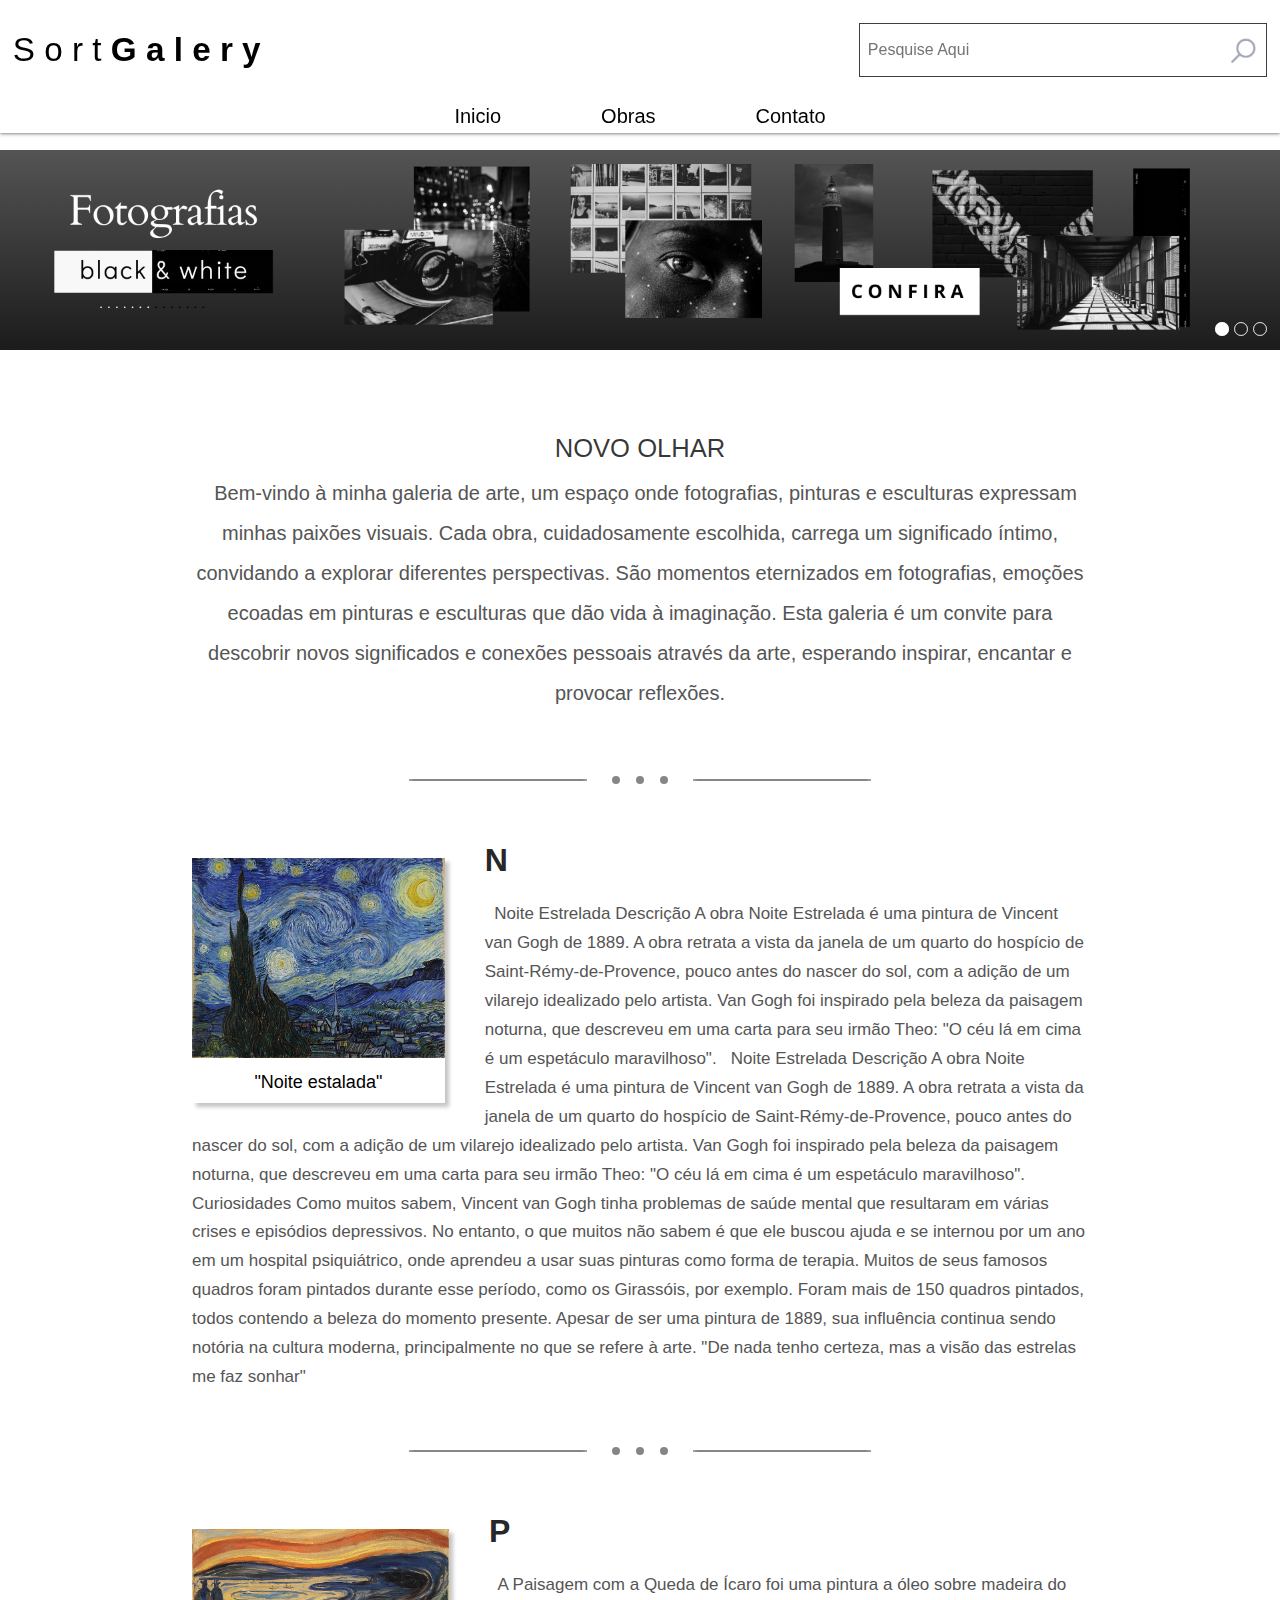
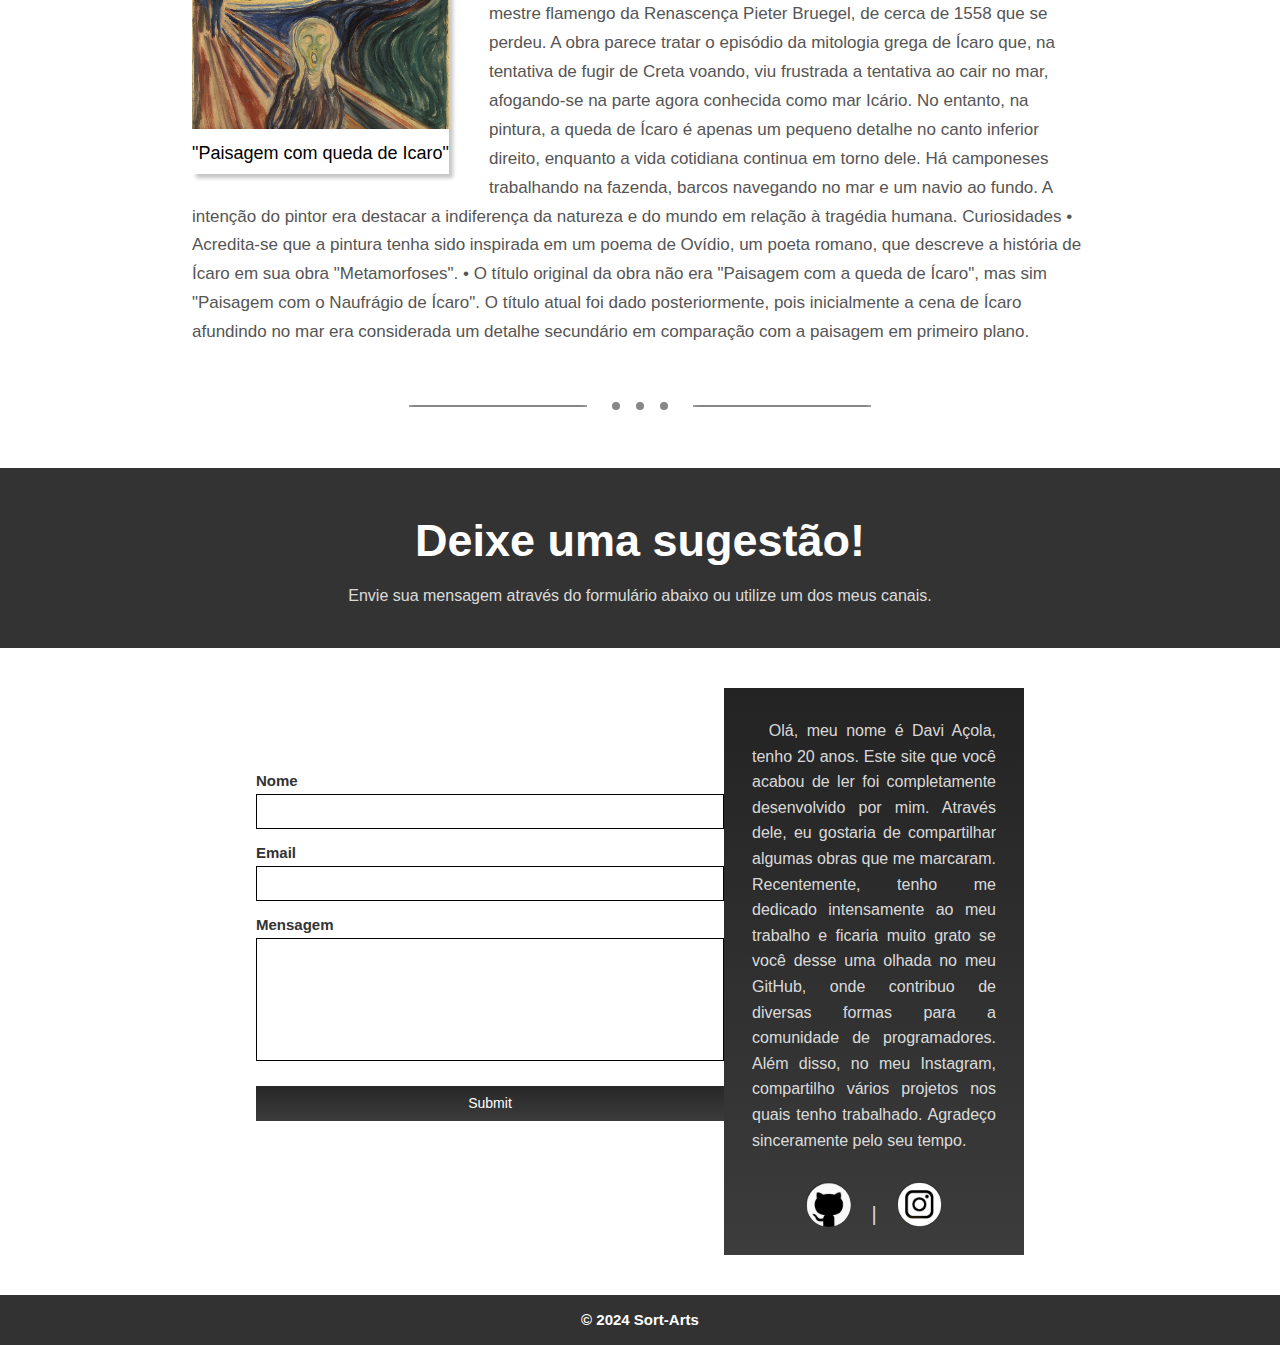
<file: index.html>
<!DOCTYPE html>
<html lang="en">

<head>
    <meta charset="UTF-8">
    <meta name="viewport" content="width=device-width, initial-scale=1.0">
    <link rel="stylesheet" href="index.css">
    <link rel="stylesheet" href="slider.css">
    <script src="slide.js" defer></script>
    <title>Sort Galery</title>
</head>

<body>
    <header>
        <div id="firstSectionNav">
            <p class="title">S o r t<b> G a l e r y</b></p>
            <form class="searchForm">
                <input class="searchFild" type="text" name="search" placeholder="Pesquise Aqui">
                <span class="searchIcon"></span>
            </form>
        </div>
        <div id="secondSectionNav">
            <ul class="listNavbar">
                <li><a href="#slider">Inicio</a></li>
                <li><a href="#home">Obras</a></li>
                <li><a href="#contact">Contato</a></li>
            </ul>
        </div>
    </header>
    <section id="slider">
        <div class="banner">
            <input type="radio" name="btn-radio" id="radio1">
            <input type="radio" name="btn-radio" id="radio2">
            <input type="radio" name="btn-radio" id="radio3">
            <div class="slide-box primeiro">
                <img class="img-desktop" src="imagens/Fotografias.png" alt="Slide 1">
                <img class="img-mobile" src="imagens/Fotografias-mobile.png" alt="Slide 1">
            </div>
            <div class="slide-box">
                <img class="img-desktop" src="imagens/Fotografias.png" alt="Slide 2">
                <img class="img-mobile" src="imagens/Fotografias-mobile.png" alt="Slide 2">
            </div>
            <div class="slide-box">
                <img class="img-desktop" src="imagens/Esculturas.png" alt="Slide 3">
                <img class="img-mobile" src="imagens/Esculturas-mobile.png" alt="Slide 3">
            </div>

            <div class="nav-auto">
                <div class="auto-btn1"></div>
                <div class="auto-btn2"></div>
                <div class="auto-btn3"></div>
            </div>
            <div class="nav-manual">
                <label for="radio1" class="manual-btn"></label>
                <label for="radio2" class="manual-btn"></label>
                <label for="radio3" class="manual-btn"></label>
            </div>
        </div>
    </section>
    <div class="divContent">
        <div id="content">
            <div id="home">
                <h2>NOVO OLHAR</h2>
                <hr>
                <h6>
                    &nbsp; Bem-vindo à minha galeria de arte, um espaço onde fotografias, pinturas e esculturas
                    expressam
                    minhas paixões visuais. Cada obra, cuidadosamente escolhida, carrega um significado íntimo,
                    convidando a explorar diferentes perspectivas. São momentos eternizados em fotografias, emoções
                    ecoadas em pinturas e esculturas que dão vida à imaginação. Esta galeria é um convite para descobrir
                    novos significados e conexões pessoais através da arte, esperando inspirar, encantar e provocar
                    reflexões.
                </h6>
            </div>
            <div id="divider">
                <hr class="dividerLine">
                <hr class="dividerCircle">
                <hr class="dividerCircle">
                <hr class="dividerCircle">
                <hr class="dividerLine">
            </div>
            <figure class="fig-art">
                <img src="quadros/noite_estrelada" alt="Imagem" class="imgContent">
                <figcaption>"Noite estalada"</figcaption>
            </figure>
            <h1>N</h1>
            <p>
                &nbsp; Noite Estrelada
                Descrição
                A obra Noite Estrelada é uma pintura de Vincent van Gogh de 1889. A obra retrata a vista da janela de um
                quarto do hospício de Saint-Rémy-de-Provence, pouco antes do nascer do sol, com a adição de um vilarejo
                idealizado pelo artista. Van Gogh foi inspirado pela beleza da paisagem noturna, que descreveu em uma
                carta para seu irmão Theo: "O céu lá em cima é um espetáculo maravilhoso".
&nbsp; Noite Estrelada
                Descrição
                A obra Noite Estrelada é uma pintura de Vincent van Gogh de 1889. A obra retrata a vista da janela de um
                quarto do hospício de Saint-Rémy-de-Provence, pouco antes do nascer do sol, com a adição de um vilarejo
                idealizado pelo artista. Van Gogh foi inspirado pela beleza da paisagem noturna, que descreveu em uma
                carta para seu irmão Theo: "O céu lá em cima é um espetáculo maravilhoso".

                Curiosidades
                Como muitos sabem, Vincent van Gogh tinha problemas de saúde mental que resultaram em várias crises e
                episódios depressivos. No entanto, o que muitos não sabem é que ele buscou ajuda e se internou por um
                ano em um hospital psiquiátrico, onde aprendeu a usar suas pinturas como forma de terapia. Muitos de
                seus famosos quadros foram pintados durante esse período, como os Girassóis, por exemplo. Foram mais de
                150 quadros pintados, todos contendo a beleza do momento presente.

                Apesar de ser uma pintura de 1889, sua influência continua sendo notória na cultura moderna,
                principalmente no que se refere à arte.

                "De nada tenho certeza, mas a visão das estrelas me faz sonhar"

            </p>
            <div id="divider">
                <hr class="dividerLine">
                <hr class="dividerCircle">
                <hr class="dividerCircle">
                <hr class="dividerCircle">
                <hr class="dividerLine">
            </div>
            <figure class="fig-art">
                <img src="quadros/Grito" alt="Imagem" class="imgContent">
                <figcaption>"Paisagem com queda de Icaro"</figcaption>
            </figure>
            <h1>P</h1>
            <p>
                &nbsp; A Paisagem com a Queda de Ícaro foi uma pintura a óleo sobre madeira do mestre flamengo da
                Renascença
                Pieter Bruegel, de cerca de 1558 que se perdeu. A obra parece tratar o episódio da mitologia grega de
                Ícaro que, na tentativa de fugir de Creta voando, viu frustrada a tentativa ao cair no mar, afogando-se
                na parte agora conhecida como mar Icário.
                No entanto, na pintura, a queda de Ícaro é apenas um pequeno detalhe no canto inferior direito, enquanto
                a vida cotidiana continua em torno dele. Há camponeses trabalhando na fazenda, barcos navegando no mar e
                um navio ao fundo. A intenção do pintor era destacar a indiferença da natureza e do mundo em relação à
                tragédia humana.

                Curiosidades
                • Acredita-se que a pintura tenha sido inspirada em um poema de Ovídio, um poeta romano, que descreve a
                história de Ícaro em sua obra "Metamorfoses".

                • O título original da obra não era "Paisagem com a queda de Ícaro", mas sim "Paisagem com o Naufrágio
                de Ícaro". O título atual foi dado posteriormente, pois inicialmente a cena de Ícaro afundindo no mar
                era considerada um detalhe secundário em comparação com a paisagem em primeiro plano.
            </p>
            <div id="divider">
                <hr class="dividerLine">
                <hr class="dividerCircle">
                <hr class="dividerCircle">
                <hr class="dividerCircle">
                <hr class="dividerLine">
            </div>
        </div>
        <div id="contact">
            <div class="title-contact">
                <h1>Deixe uma sugestão!</h1>
                <p>Envie sua mensagem através do formulário abaixo ou utilize um dos meus canais.</p>
            </div>
            <div class="contact-container">
                <form class="contact-form">
                    <div class="form-group">
                        <label class="label-Form" for="name">Nome</label>
                        <input class="name" type="text" name="name" maxlength="35" placeholder="">
                    </div>

                    <div class="form-group">
                        <label class="label-Form" for="email">Email</label>
                        <input class="email" type="text" name="email" maxlength="55" placeholder="">
                    </div>

                    <div class="form-group">
                        <label class="label-Form" for="contact">Mensagem</label>
                        <textarea class="contact" type="text" name="contact" maxlength="500" rows="7"
                            placeholder=""></textarea>
                    </div>
                    <input class="sub-Buttom" type="submit">

                </form>

                <div class="card">
                    <div class="card-content">
                        
                        <p>

                            &nbsp; Olá, meu nome é Davi Açola, tenho 20 anos. Este site que você acabou de ler foi
                            completamente desenvolvido por mim. Através dele, eu gostaria de compartilhar algumas
                            obras que me marcaram. Recentemente, tenho me dedicado intensamente ao meu trabalho e ficaria muito grato se você desse uma olhada no meu GitHub,
                            onde contribuo de diversas formas para a comunidade de programadores. Além disso, no meu
                            Instagram, compartilho vários projetos nos quais tenho trabalhado. Agradeço sinceramente pelo seu tempo.
                        </p>
                    </div>
                    <div class="card-content">

                        <a href="https://github.com/Sortun"><img src="imagens/1.png" alt="github"></a>
                        <P class="dividerP">|</P>
                                                <a href="https://www.instagram.com/sort_arts/"><img src="imagens/2.png" alt="instagram"></a>
                    </div>
                </div>

            </div>
        </div>
        <footer>&copy; 2024 Sort-Arts</footer>
</body>
</file>
<file: index.css>
@media screen and (max-width: 10000px) {
  * {
    max-width: 300vw;
  }
  #slider {
    overflow-x: hidden;
  }
  body {
    margin: 0;
    top: 0;
    font-family: Arial, Helvetica, sans-serif;
    overflow-x: hidden;
  }

  header {
    height: auto;
    overflow: auto;
    position: fixed;
    top: 0px;
    z-index: 100;
    width: 100vw;
    background-color: white;
    box-shadow: 0 0 4px #000000c2;
  }
  header:after {
    clear: both;
    content: "";
    display: block;
  }

  #firstSectionNav {
    background-color: rgb(255, 255, 255);
    display: flex;
    justify-content: space-between;
    align-items: center;
    margin-left: 1vw;
    margin-right: 1vw;
    height: 100px;
  }

  .searchForm {
    position: relative; /* Torna-se o container para o ícone */
    display: inline-block;
    margin: 0 auto;
  }

  .searchFild {
    height: 4vh;
    width: 24vw;
    padding: 8px 40px 8px 8px;
    font-size: 16px;
    border: 0.5px solid #3f3f3f;
    border-radius: 0px;
    position: relative;
  }

  .searchIcon {
    position: absolute;
    right: 2%; 
    top: 50%;
    width: 1.8vw; 
    height: 1.8vw; 
    background: url("imagens/search_icon.png") no-repeat;
    background-size: cover;
    transform: translateY(-50%);
    cursor: pointer;
  }

.title {
  font-size: 2.2vw; 
  text-align: center; 
  position: absolute;
 
}

  #secondSectionNav {
    background-color: rgb(255, 255, 255);
    padding: 5px;
    top: 0;
    bottom: 0;
  }

  #secondSectionNav ul {
    display: flex;
    justify-content: center;
    list-style: none;
    padding: 0;
    margin: 0;
  }

  #secondSectionNav li {
    margin-left: 50px;
    margin-right: 50px;
    font-size: 20px;
    position: relative;
  }

  #secondSectionNav li::after {
    bottom: 0;
    content: "";
    display: block;
    height: 2px;
    left: 0;
    right: 0;
    position: absolute;
    background: #333;
    transition: width 0.3s ease 0s, left 0.3s ease 0s;
    width: 0;
    transform-origin: bottom left;
    transform: scaleX(0);
  }
  #secondSectionNav li:hover::after {
    width: 100%;
    left: 0;
    transform-origin: bottom right;
    transform: scaleX(1);
  }

  a {
    text-decoration: none;
    color: black;
  }

  /*CONTEUDO*/
  .divContent {
    max-width: 2000px;
    margin-left: auto;
    margin-right: auto;
  }
  #content {
    padding-top: 80px;
    margin-left: 15vw;
    margin-right: 15vw;
  }

  #home h2 {
    font-size: 2vw;
    text-align: center;
    margin-top: 0px;
    margin-bottom: -60px;
    width: 100%;
    color: #000000c9;
    font-weight: normal;
  }

  #home hr {
    width: 50vw;
    margin-top: 40px;
    height: 2px;
    background-image: linear-gradient(
      to right,
      rgba(255, 255, 255, 0.859),
      rgb(0, 0, 0),
      rgb(255, 255, 255)
    );
    border: none;
  }

  #home h6 {
    margin-top: 70px;
    margin-bottom: 55px;
    clear: both;
    text-align: center;
    font-size: 20px;
    line-height: 2em;
    color: #555;
    font-weight: normal;
  }

  .fig-art {
    float: left;
    z-index: 100;
    box-shadow: 4px 4px 4px 0px rgba(0, 0, 0, 0.233);
    transition: 0.3s;
    margin-left: 0px;
    margin-bottom: 15px;
  }

  .fig-art:hover {
    transform: scale(1.1);
    box-shadow: 5px 5px 10px 1px rgba(0, 0, 0, 0.281);
  }

  figcaption {
    align-self: center;
    font-size: 18px;
    text-align: center;
    height: auto;
    margin-top: 10px;
    margin-bottom: 10px;
  }

  .imgContent {
    width: 100%;
    height: 200px;
    object-fit: cover;
  }

  #content p {
    padding: 0 0 30px;
    font-size: 17px;
    line-height: 1.7em;
    color: #555;
  }

  #divider {
    display: flex;
    justify-content: center;
    align-items: center;
    margin-bottom: 50px;
    margin-top: 10px;
    margin-left: 200px;
    margin-right: 200px;
  }
  .dividerLine {
    width: 36%;
    height: 2px;
    background-color: #33333397;
    border: none;
    position: relative;
    border-radius: 10%;
  }

  .dividerCircle {
    width: 8px;
    height: 8px;
    background-color: #33333397;
    border: none;
    border-radius: 100%;
    float: left;
    position: relative;
    margin-left: 8px;
    margin-right: 8px;
  }

  #content h1 {
    color: #282727;
  }

  .title-contact {
    background-color: #333333;
    width: 100%;
    height: 180px;
    display: flex;
    flex-direction: column;
    align-items: center;
    justify-content: center;
    margin-bottom: 40px;
  }
  .title-contact h1 {
    color: white;
    font-size: 45px;
    margin-top: 20px;
  }
  .title-contact p {
    margin-top: -10px;
    color: rgba(255, 255, 255, 0.841);
  }

  #contact {
    height: auto;
    display: flex;
    flex-direction: column;
    align-items: center;
    justify-content: center;
  }

  .contact-container {
    display: flex;
    justify-content: space-around;
    align-items: center;
    width: 60%;
    margin: 0 auto;
    margin-bottom: 40px;
  }

  .contact-form {
    position: relative;
    margin-top: -50px;
  }

  .form-group {
    display: flex;
    flex-direction: column;
    margin-bottom: 15px;
  }

  .form-group input {
    width: 450px;
    height: 25px;
    padding: 4px 8px 4px 8px;
    border-radius: 0;
    border: 1px solid;
  }
  textarea {
    resize: none;
    padding: 8px 8px 8px 8px;
    border-radius: 0;
    border: 1px solid;
  }
  .label-Form {
    margin-bottom: 5px;
    color: #333333;
    font-weight: 600;
    font-size: 15px;
  }

  .sub-Buttom {
    width: 100%;
    height: 35px;
    font-size: 14px;
    margin-top: 10px;
    border: none;
    color: rgb(255, 255, 255);
    background-image: linear-gradient(
      to bottom,
      rgb(39, 39, 39),
      rgb(60, 60, 60)
    );
    cursor: pointer;
  }

  .card {
    background-color: #333333;
    max-width: 340px;
    overflow: hidden;
    margin-left: 0px;
    transition: 0.3s;
    color: white;
    padding: 4px 8px 4px 8px;
    background-image: linear-gradient(
      to bottom,
      rgb(35, 35, 35),
      rgb(60, 60, 60)
    );
  }

  .card-content {
    padding: 10px 20px 3px 20px;
    font-size: 1em;
    line-height: 1.6em;
    display: flex;
    justify-content: center;
    align-items: center;
    color: rgba(255, 255, 255, 0.841);
    text-align: justify; /* Adiciona esta linha para alinhar o texto à direita */
  }

  .card img {
    margin-top: -20px;
    padding-top: 0;
    border-radius: 50%;
    height: 45px;
    width: 45px;
    object-fit: cover;
    display: block;
    margin-left: 20px;
    margin-right: 20px;
  }
  .dividerP {
    font-size: 20px;
  }

  input:focus,
  textarea:focus {
    outline: none;
  }

  footer {
    background-color: rgb(50, 50, 50);
    height: 50px;
    margin: 0 auto;
    align-items: center;
    justify-content: center;
    display: flex;
    color: white;
    font-weight: 600;
    font-size: 15px;
  }

  @media screen and (max-width: 1500px) {
    .searchForm {
      position: absolute;
      right: 1vw;
      
    }
    .searchFild{
      width: 28vw;

    }
    .searchIcon {

      width: 2.4vw; 
      height: 2.4vw; 

    }
    .title {
      font-size: 2.6vw; 
      text-align: center; 
      position: absolute;
    }    
    /**/
    #content {
      padding-top: 80px;
      margin-left: 15vw;
      margin-right: 15vw;
    }
    #home hr {
     display: none;
    }
  }
  @media screen and (max-width: 1250px) {
    .searchFild{
      width: 28vw;

    }
    .searchIcon {

      width: 2.4vw; 
      height: 2.4vw; 

    }
    .title {
      font-size: 3vw; 
    }    
  }
  @media screen and (max-width: 1000px) {
    .searchFild{
      width: 30vw;
    }
    .searchIcon {
      width: 2.8vw; 
      height: 2.8vw; 
    }
    .title {
      font-size: 3.6vw; 
    }
    #secondSectionNav li {
      font-size: 18px;
    }
  
  }
  @media screen and (max-width: 750px) {
    .searchFild{
      width: 30vw;
    }
    .searchIcon {
      width: 3.6vw; 
      height: 3.6vw; 
    }
    .title {
      font-size: 4.4vw; 
    }

  }
  @media screen and (max-width: 500px) {
    .searchFild{
      width: 25vw;
      height: 3.6vw;
      font-size: 14px;
    }
    .searchIcon {
      width: 5vw; 
      height: 5vw; 
    }
    .title {
      font-size: 6.5vw; 
    }
    #secondSectionNav li {
      font-size: 16px;
      margin-left: 6vw;
      margin-right: 6vw;
    }
  }
  @media screen and (max-width: 380px) {
    .searchFild{
      font-size: 12px;
    }

    #secondSectionNav li {
      font-size: 15px;
    }
}
}
</file>
<file: slider.css>
/*Slider*/

section #slider{
    margin: 0 auto;
    width: 100%;
    height: auto;
    overflow: hidden;
}

.banner {
    margin-top: 150px;
    width: 100%; /* Largura 100%, mas não ultrapassa 1920px */
        height: auto;
    display: flex;
    transition: margin-left 1.0s;

}

.banner input, .img-mobile{
    display:none ;
}

.slide-box{
    width: 100%;
    height: auto;
    position: relative;
    text-align: center;
    transition: 1.0s;
    flex-shrink: 0;
}

.slide-box img{
    width: 100%;
}

.nav-manual, .nav-auto{
    position: absolute;
    right: 1%;
    margin-top: 14%; /*ajuste*/
    display: flex;
    justify-content: center;
    transform: translateY(-50%);
}

.nav-manual .manual-btn, .nav-auto div{
    border: 0.1px solid rgba(255, 255, 255, 0.549);
    padding: 6px;
    border-radius: 50%;
    cursor: pointer;
    transition: 0.2s;
}
.nav-manual .manual-btn:not(:last-child), .nav-auto div:not(:last-child){
    margin-right: 5px;
}

.nav-manual .manual-btn:hover {
    background-color: rgb(255, 255, 255);
    
}

#radio1:checked ~ .nav-auto .auto-btn1, #radio2:checked ~ .nav-auto .auto-btn2{
    background-color: rgb(255, 255, 255);
}

#radio2:checked ~ .nav-auto .auto-btn2{
    background-color: rgb(255, 255, 255);
}
#radio3:checked ~ .nav-auto .auto-btn3{
    background-color: rgb(255, 255, 255);
}

#radio1:checked ~ .primeiro{
    margin-left: 0%;
}

#radio2:checked ~ .primeiro{
    margin-left: -100%;
}

#radio3:checked ~ .primeiro{
    margin-left: -200%;
}

#radio1:checked ~ .banner {
    transform: translateX(0%);
}

#radio2:checked ~ .banner {
    transform: translateX(-100%);
}

#radio3:checked ~ .banner {
    transform: translateX(-200%);
}


@media screen and (max-width: 900px){
    * {

        overflow-x: hidden; /* Adiciona esta linha para evitar a rolagem horizontal */
        max-width: 900px;
      }
    .img-desktop{
        display: none;
    }
    .img-mobile{
        display: block;
    }

    .nav-auto, .nav-manual{
        margin-top: 31%;
    }

    .nav-manual .manual-btn, .nav-auto div{
    padding: 4px;
    }
    .banner {
        margin-top: 150px;
      }
      
}
</file>
